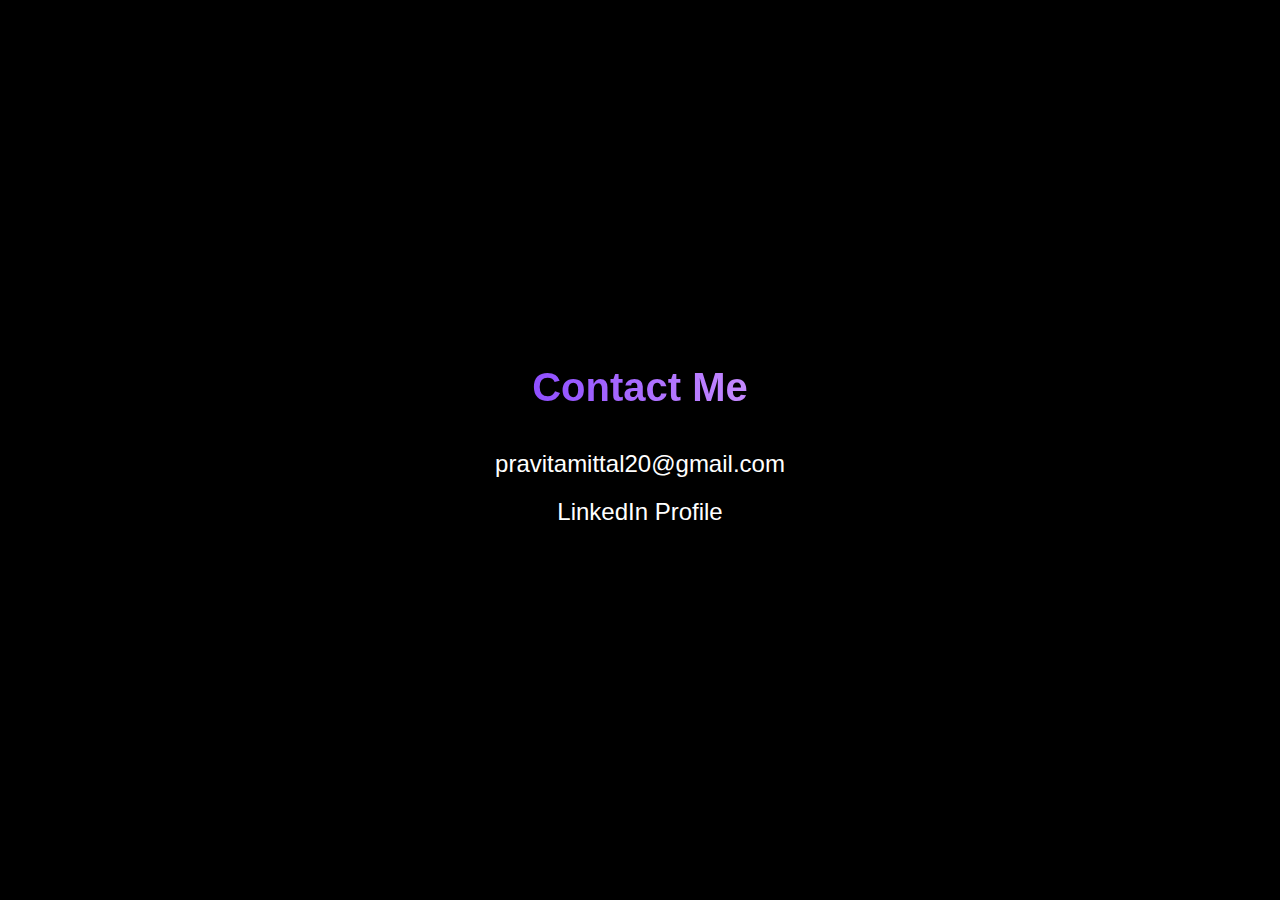
<file: contact.html>
<!DOCTYPE html>
<html lang="en">
<head>
  <meta charset="UTF-8" />
  <title>Contact Me</title>
  <style>
    * {
      margin: 0;
      padding: 0;
      box-sizing: border-box;
    }

    body {
      height: 100vh;
      background-color: #000;
      display: flex;
      justify-content: center;
      align-items: center;
      flex-direction: column;
      font-family: Arial, sans-serif;
      color: white;
      text-align: center;
    }

    h1 {
      font-size: 2.5rem;
      background: linear-gradient(90deg, #8f4fff, #c58aff);
      -webkit-background-clip: text;
      -webkit-text-fill-color: transparent;
      background-clip: text;
      color: transparent;
      margin-bottom: 30px;
    }

    a {
      font-size: 1.5rem;
      color: #ffffff;
      text-decoration: none;
      margin: 10px;
      transition: color 0.3s ease;
    }

    a:hover {
      color: #c58aff;
    }
  </style>
</head>
<body>
  <h1>Contact Me</h1>
  <a href="mailto:youremail@example.com">pravitamittal20@gmail.com</a>
  <a href="https://www.linkedin.com/in/ritika-mittal-5454sr" target="_blank">LinkedIn Profile</a>
</body>
</html>
</file>
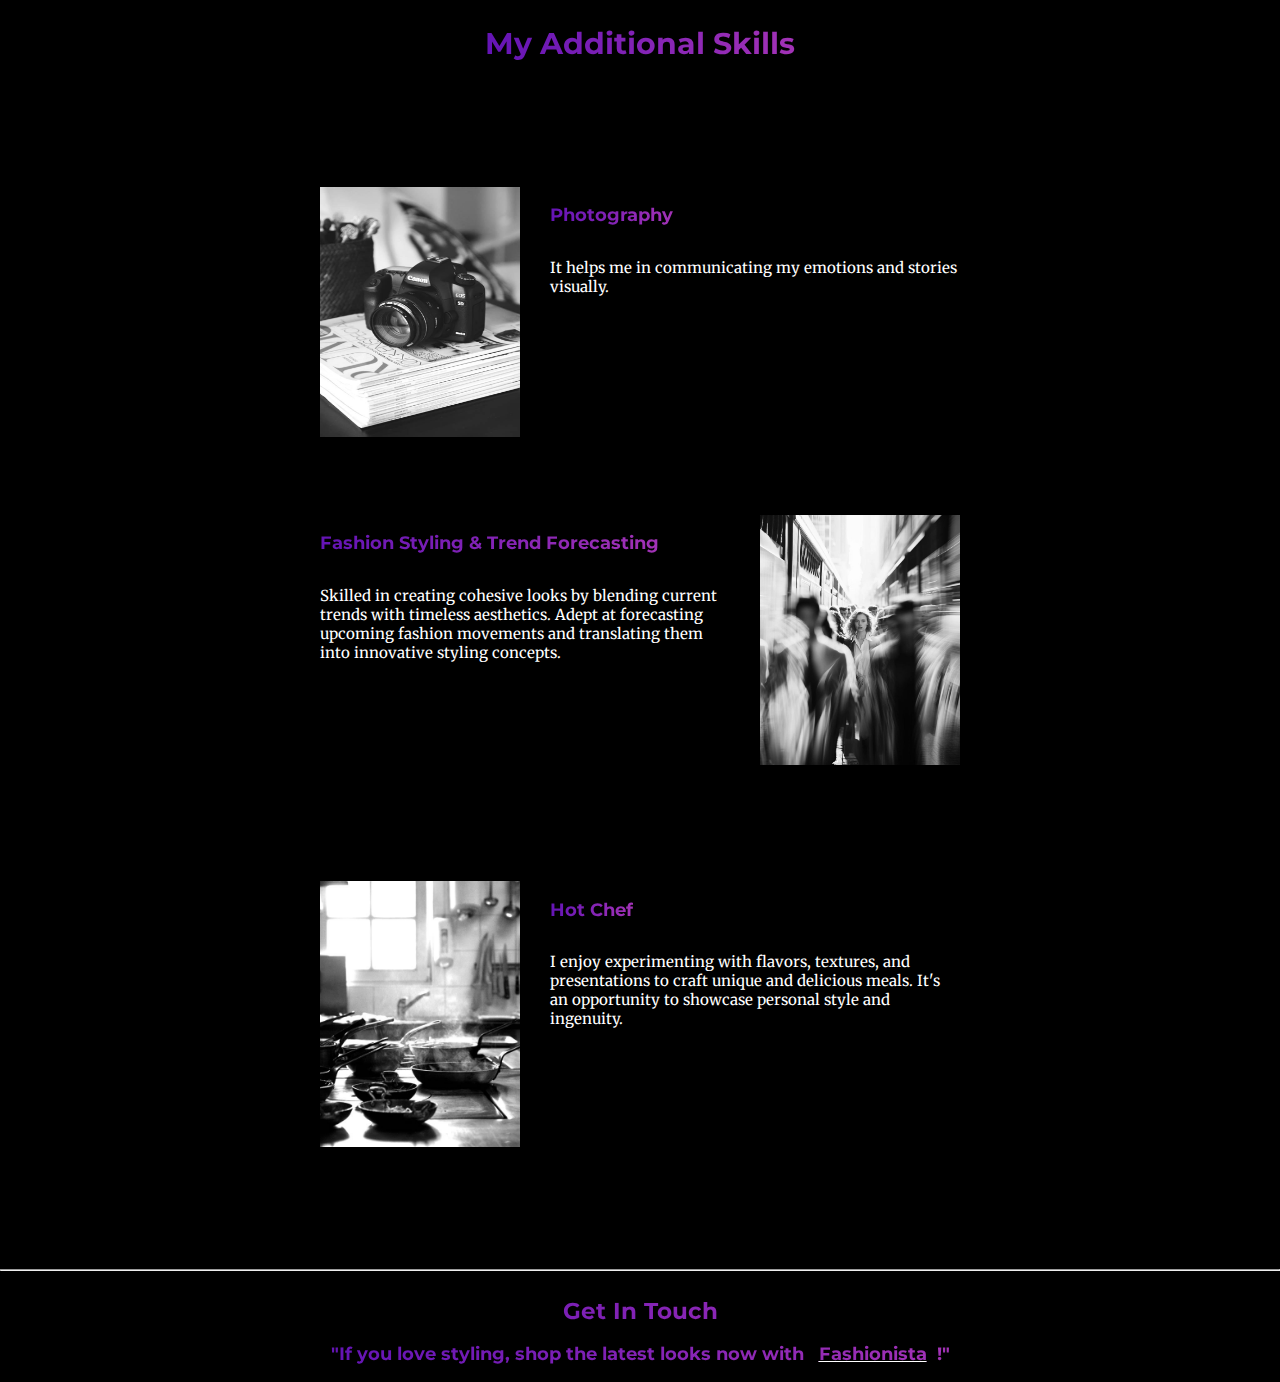
<file: skills.html>
<!DOCTYPE html>
<html lang="en">
<head>
    <meta charset="UTF-8">
    <meta name="viewport" content="width=device-width, initial-scale=1.0">
    <title>Document</title>
    <link rel="stylesheet" href="css/styles.css">
    <link rel="icon" href="favicon.ico">
    <link href="https://fonts.googleapis.com/css2?family=Merriweather:ital,wght@0,300;1,400&family=Montserrat:ital,wght@1,300&family=Roboto&family=Sacramento&display=swap" rel="stylesheet">
   
</head>
<style>
    body{
        background-color: black;
    }
     .hero-text {
        display: flex;
      flex-direction: column;
      align-items: center;
      justify-content: center;
      height: 100vh;
      text-align: center;
      padding: 20px;
      font-size: 25px;
      color: #000000;
    }
    .gradient-text {
         background: linear-gradient(90deg, #6414b5, #a232b6);
    
           -webkit-background-clip: text;
           background-clip: text;

            -webkit-text-fill-color: transparent;
           color: transparent;

           display: inline-block;
      }
</style>
<body>
    <div class="skills">
      
        <h2 class="gradient-text" style="font-size: 30px;">My Additional Skills</h2> <br>
        
        <div class="skill-row"  >
          <img class="camera" src="css/Kamera.jpg" alt="">
          <h3 class="gradient-text">Photography</h3>
          <p style="color: white;">It helps me in communicating my emotions and stories visually.</p>
        </div><br>
       
        <div class="skill-row">
          <img class="camera2" src="css/One in the crowd | Photoshoot | B&W.jpg" alt="">
          <h3 class="gradient-text">Fashion Styling & Trend Forecasting</h3>
          <p style="color: white;">Skilled in creating cohesive looks by blending current trends with timeless aesthetics. Adept at forecasting upcoming fashion movements and translating them into innovative styling concepts.</p>
        </div><br>
        
        <div class="skill-row">
      
          <img class="cook" src="css/-8-.jpg" alt="">
          <h3 class="gradient-text">Hot Chef</h3>
          <p style="color: white;">I enjoy experimenting with flavors, textures, and presentations to craft unique and delicious meals.
          It's an opportunity to showcase personal style and ingenuity.</p>
        </div>
      
      </div><br>
      <br><br><br><br><br><br>
      <hr>
      <div class="gradient-text">
        <h2>Get In Touch</h2>
        <h3>"If you love styling, shop the latest looks now with <a class="web" href="http://127.0.0.1:5500/Fashionista_files/Fashionista.html"><u>Fashionista</u></a>!"</h3>
        
      </div>
    </div>
    
</body>
</html>
</file>
<file: css/styles.css>
body{
    
    margin: 0;
    text-align: center;
    font-family: 'Merriweather',serif;
    color: rgb(57, 45, 137);
    color: black;
    font-size: 15px;
}
.top{
    background-color: slateblue;
    background-color: black;
    padding-top: 200px;
    position: relative;
    height: 500px;
}
h1{
    color: azure;
    margin: 0;
    font-size: 60px;
    font-family: 'Sacramento', cursive;
}
.name{
    color: azure;
font-size: 20px;
}
.web{
    text-decoration: white underline;
    cursor: pointer;
    transition: color 0.3s;
}
.web:hover{
    color: white;
    font-family: 'Montserrat', sans-serif;
}
.cloudtop{
position: absolute;
left: 65%;
top: 100px;
width: 100px;
height: 100px;
}
.cloudbottom{
position: absolute;
left: 30%;
top: 450px;
width: 100px;
height: 100px;
}
.middle-container{
background-color: azure;
position: relative;
}
.bottom-container{
background-color: slateblue;
background-color: black;
padding: 20px 0 10px;
}
.camera{
    width: 200px;
    height: 250px;
    float: left;
    margin-right: 30px;
    
}
.camera2{
    width: 200px;
    height: 250px;
    float: right;
    margin-left: 30px;
    
}
.cook{
    width: 200px;
   
    float: left;
    margin-right: 30px;
}
.skill-row{
    text-align: left;
    width: 50%;
    margin: 100px auto 100px;
}
h2{
    color: rgb(114, 12, 48);
    font-family: 'Montserrat', sans-serif;
}
h3{
    color: rgb(228, 51, 113);
    font-family: 'Montserrat', sans-serif;
}
a{
    color: azure;
    margin: 0 10px 0;
}
</file>
